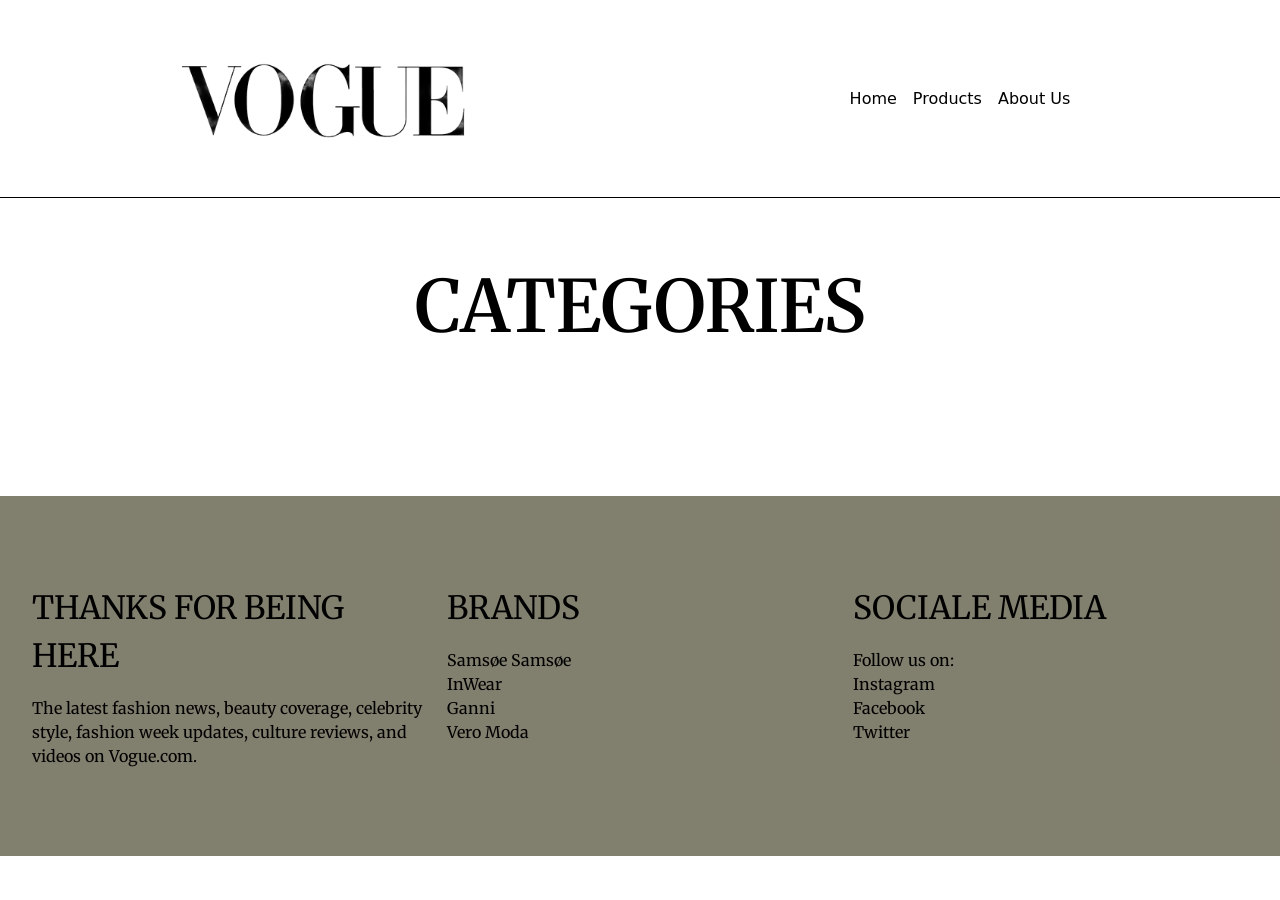
<file: index.html>
<!DOCTYPE html>
<html lang="da">

<head>
    <meta charset="UTF-8">
    <meta name="viewport" content="width=device-width, initial-scale=1.0">
    <meta name="robots" content="noindex, nofollow">
    <link rel="stylesheet" href="style.css">
    <link
        href="https://fonts.googleapis.com/css2?family=Cormorant+Infant:ital,wght@0,300..700;1,300..700&family=Merriweather:ital,opsz,wght@0,18..144,300..900;1,18..144,300..900&display=swap"
        rel="stylesheet">
    <title>Forside</title>
    <script src="index.js" defer></script>
</head>

<body>
    <header>

        <a href="index.html">
            <img src="img/logo.webp" alt="fashion">
        </a>
        <nav>
            <ul>
                <li><a href="index.html">Home</a></li>
                <li><a href="produktliste.html">Products</a></li>
                <li><a href="om_os.html">About Us</a></li>
            </ul>
        </nav>
    </header>


    <main>
        <h1>CATEGORIES</h1>
        <section class="category_list">

        </section>
    </main>
    <footer>
        <div class="footer_content">
            <div>
                <h3>Thanks for being here</h3>
                <p>The latest fashion news, beauty coverage, celebrity style, fashion week updates, culture reviews, and
                    videos on
                    Vogue.com.
                </p>
            </div>
            <div>
                <h3>Brands</h3>
                <p>Samsøe Samsøe</p>
                <p>InWear</p>
                <p>Ganni</p>
                <p>Vero Moda</p>
            </div>
            <div>
                <h3>Sociale media</h3>
                <p>Follow us on:
                    <br>Instagram
                    <br>Facebook
                    <br>Twitter
                </p>
            </div>
        </div>
    </footer>
</body>

</html>
</file>
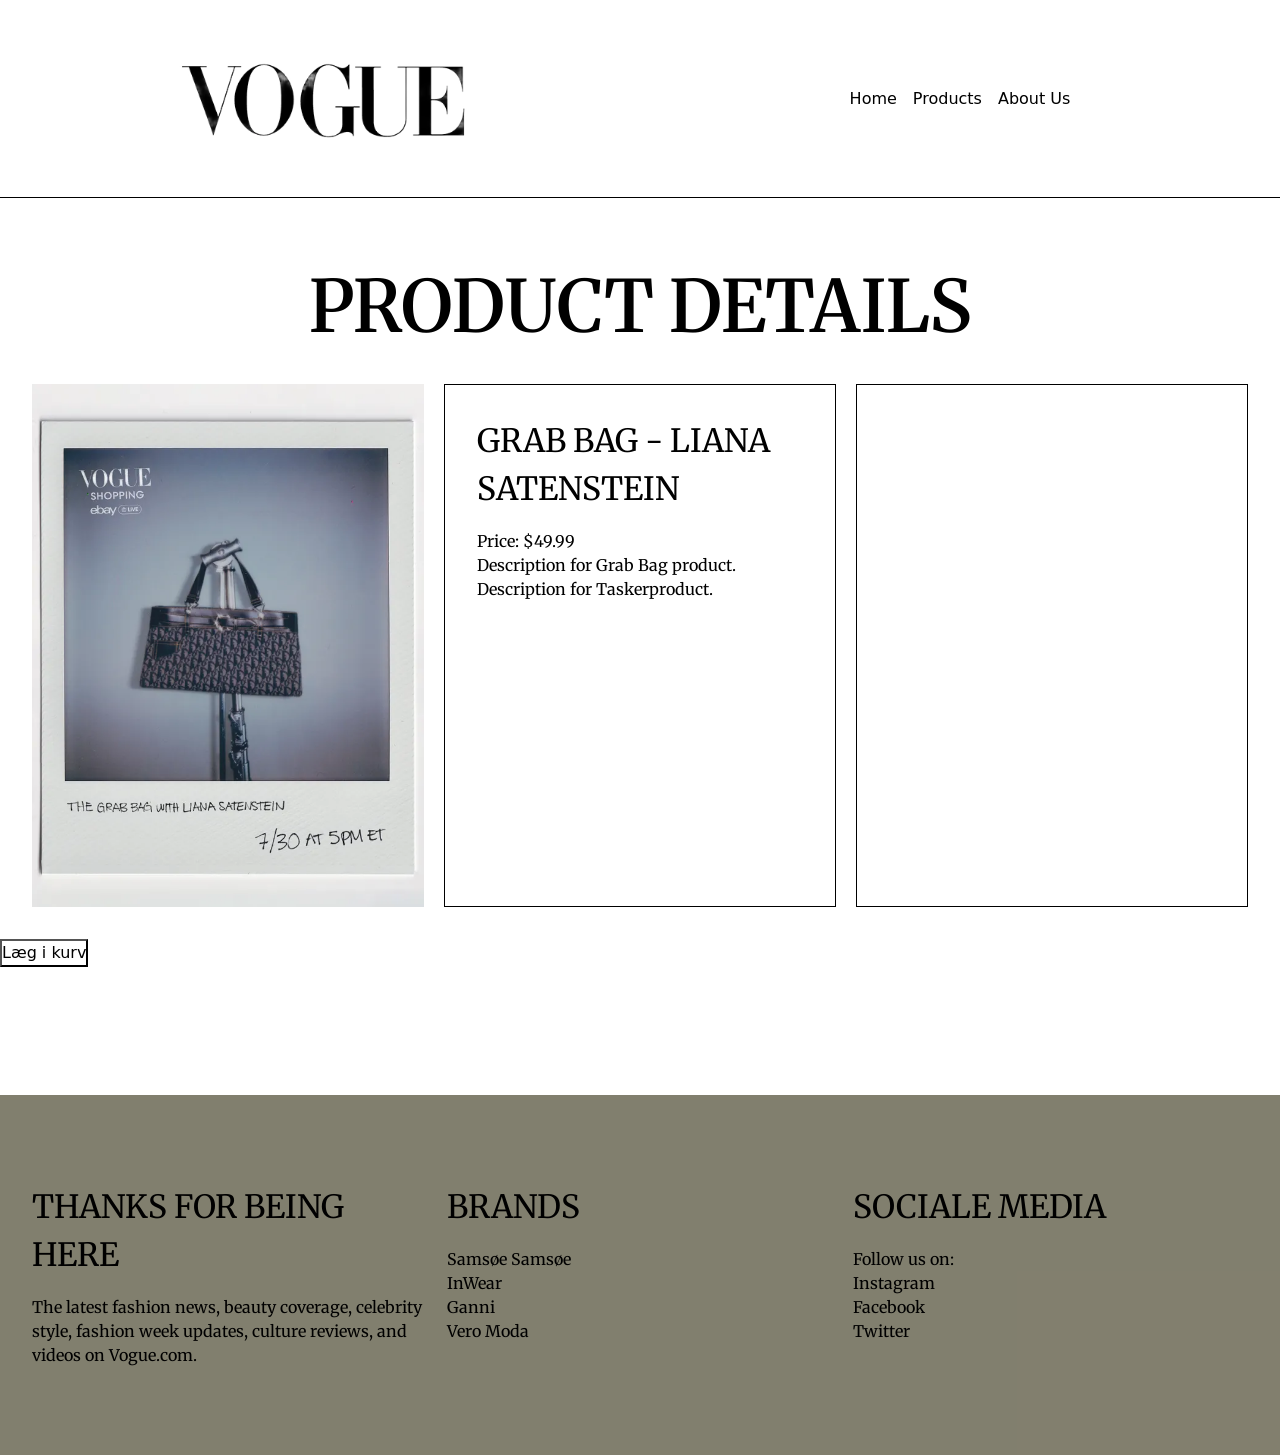
<file: detailview.html>
<!DOCTYPE html>
<html lang="da">

<head>
    <meta charset="UTF-8">
    <meta name="viewport" content="width=device-width, initial-scale=1.0">
    <meta name="robots" content="noindex, nofollow">
    <link rel="stylesheet" href="style.css">
    <script src="detailview.js" defer></script>
    <link
        href="https://fonts.googleapis.com/css2?family=Cormorant+Infant:ital,wght@0,300..700;1,300..700&family=Merriweather:ital,opsz,wght@0,18..144,300..900;1,18..144,300..900&display=swap"
        rel="stylesheet">
    <title>Produkt</title>
</head>

<body>
    <header>
        <a href="index.html">
            <img src="img/logo.webp" alt="fashion">
        </a>
        <nav>
            <ul>
                <li><a href="index.html">Home</a></li>
                <li><a href="produktliste.html">Products</a></li>
                <li><a href="om_os.html">About Us</a></li>
            </ul>
        </nav>
    </header>
    <main>
        <h1>Product Details</h1>
        <section class="product_view">
            <div class="detail_img">
                <img src="img/billed1.webp" alt="Bag" width="400" height="600">
            </div>
            <div class="product_info">
                <h3 class="detail_model">Grab Bag - Liana Satenstein</h3>
                <p class="detail_model">Price: $49.99</p>
                <p class="detail_model">Description for Grab Bag product.</p>
                <p class="detail_model">Description for Taskerproduct.</p>
            </div>

            <div class="product_specifications">

            </div>
        </section>
        <button class="button">
            Læg i kurv
        </button>
    </main>
    <footer>
        <div class="footer_content">
            <div>
                <h3>Thanks for being here</h3>
                <p>The latest fashion news, beauty coverage, celebrity style, fashion week updates, culture reviews, and
                    videos on
                    Vogue.com.
                </p>
            </div>
            <div>
                <h3>Brands</h3>
                <p>Samsøe Samsøe</p>
                <p>InWear</p>
                <p>Ganni</p>
                <p>Vero Moda</p>
            </div>
            <div>
                <h3>Sociale media</h3>
                <p>Follow us on:
                    <br>Instagram
                    <br>Facebook
                    <br>Twitter
                </p>
            </div>
        </div>
    </footer>
</body>

</html>
</file>
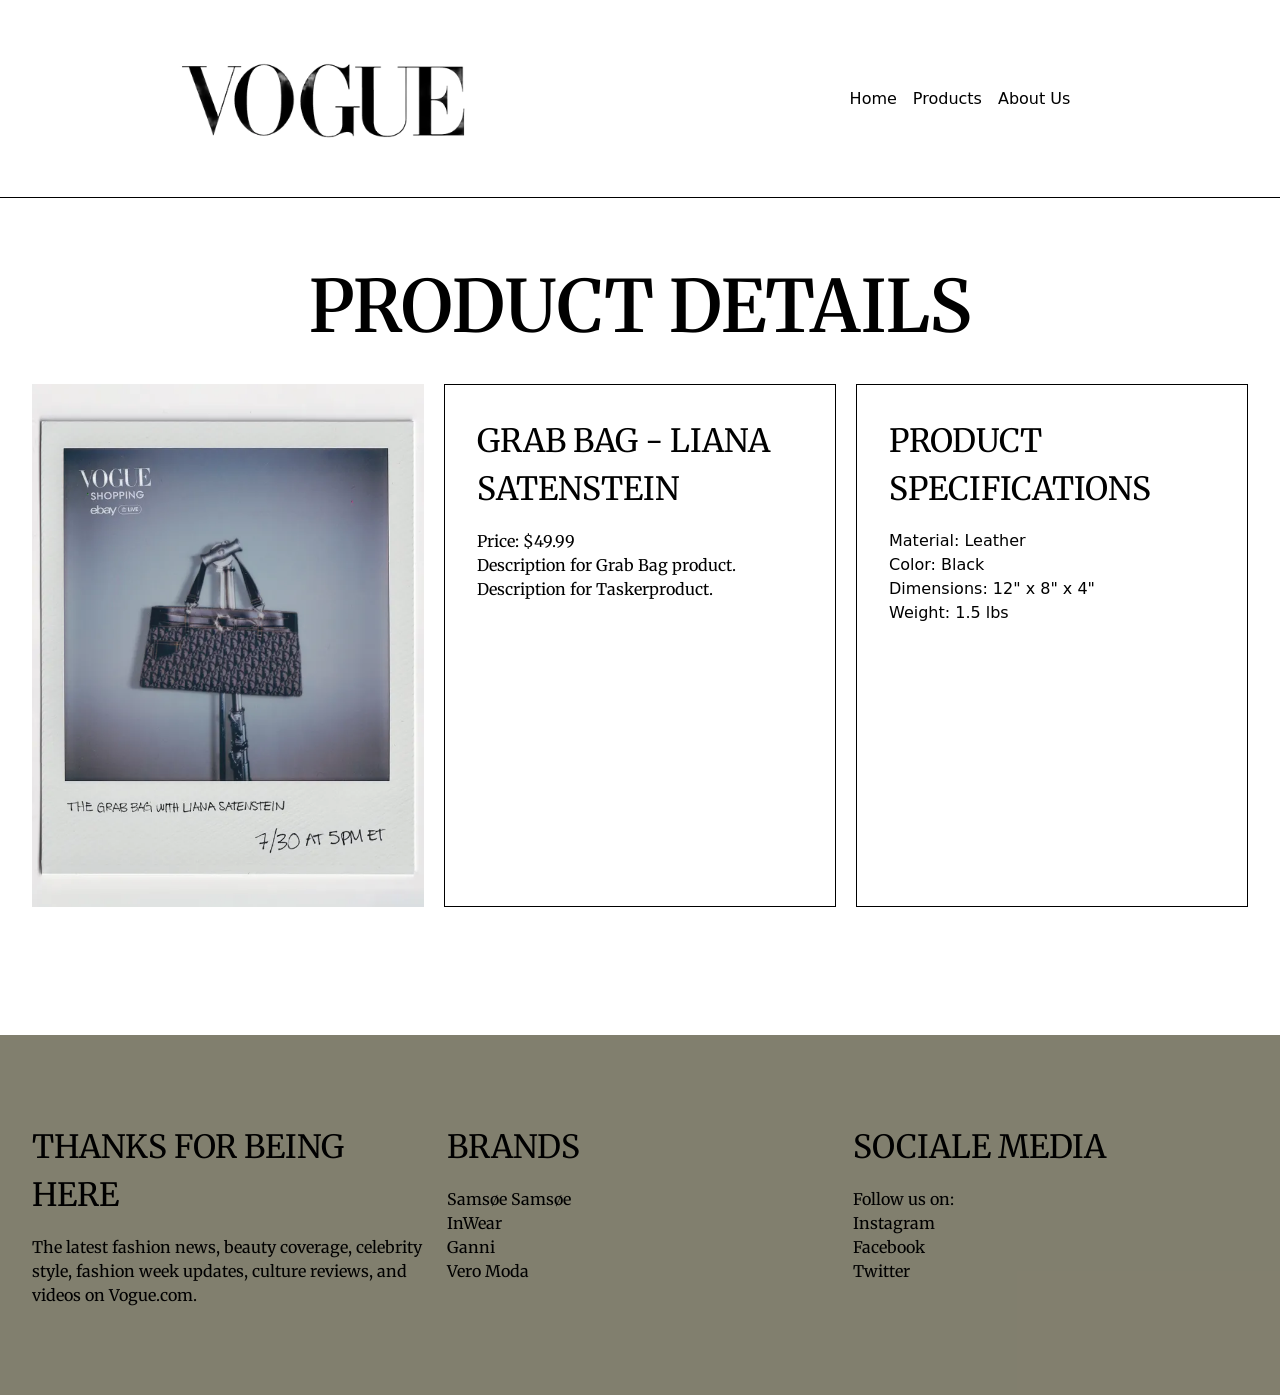
<file: produkt.html>
<!DOCTYPE html>
<html lang="da">

<head>
    <meta charset="UTF-8">
    <meta name="viewport" content="width=device-width, initial-scale=1.0">
    <meta name="robots" content="noindex, nofollow">
    <link rel="stylesheet" href="style.css">
    <script src="detailview.js"></script>
    <link
        href="https://fonts.googleapis.com/css2?family=Cormorant+Infant:ital,wght@0,300..700;1,300..700&family=Merriweather:ital,opsz,wght@0,18..144,300..900;1,18..144,300..900&display=swap"
        rel="stylesheet">
    <title>Produkt</title>
</head>

<body>
    <header>
        <a href="index.html">
            <img src="img/logo.webp" alt="fashion">
        </a>
        <nav>
            <ul>
                <li><a href="index.html">Home</a></li>
                <li><a href="produktliste.html">Products</a></li>
                <li><a href="om_os.html">About Us</a></li>
            </ul>
        </nav>
    </header>
    <main>
        <h1>Product Details</h1>
        <section class="product_view">
            <img src="img/billed1.webp" alt="Bag" width="400" height="600">
            <div class="product_info">
                <h3>Grab Bag - Liana Satenstein</h3>
                <p>Price: $49.99</p>
                <p>Description for Grab Bag product.</p>
                <p>Description for Taskerproduct.</p>
            </div>

            <div class="product_specifications">
                <h3>Product Specifications</h3>
                <ul>
                    <li>Material: Leather</li>
                    <li>Color: Black</li>
                    <li>Dimensions: 12" x 8" x 4"</li>
                    <li>Weight: 1.5 lbs</li>
                </ul>
            </div>
        </section>
    </main>
    <footer>
        <div class="footer_content">
            <div>
                <h3>Thanks for being here</h3>
                <p>The latest fashion news, beauty coverage, celebrity style, fashion week updates, culture reviews, and
                    videos on
                    Vogue.com.
                </p>
            </div>
            <div>
                <h3>Brands</h3>
                <p>Samsøe Samsøe</p>
                <p>InWear</p>
                <p>Ganni</p>
                <p>Vero Moda</p>
            </div>
            <div>
                <h3>Sociale media</h3>
                <p>Follow us on:
                    <br>Instagram
                    <br>Facebook
                    <br>Twitter
                </p>
            </div>
        </div>
    </footer>
</body>

</html>
</file>
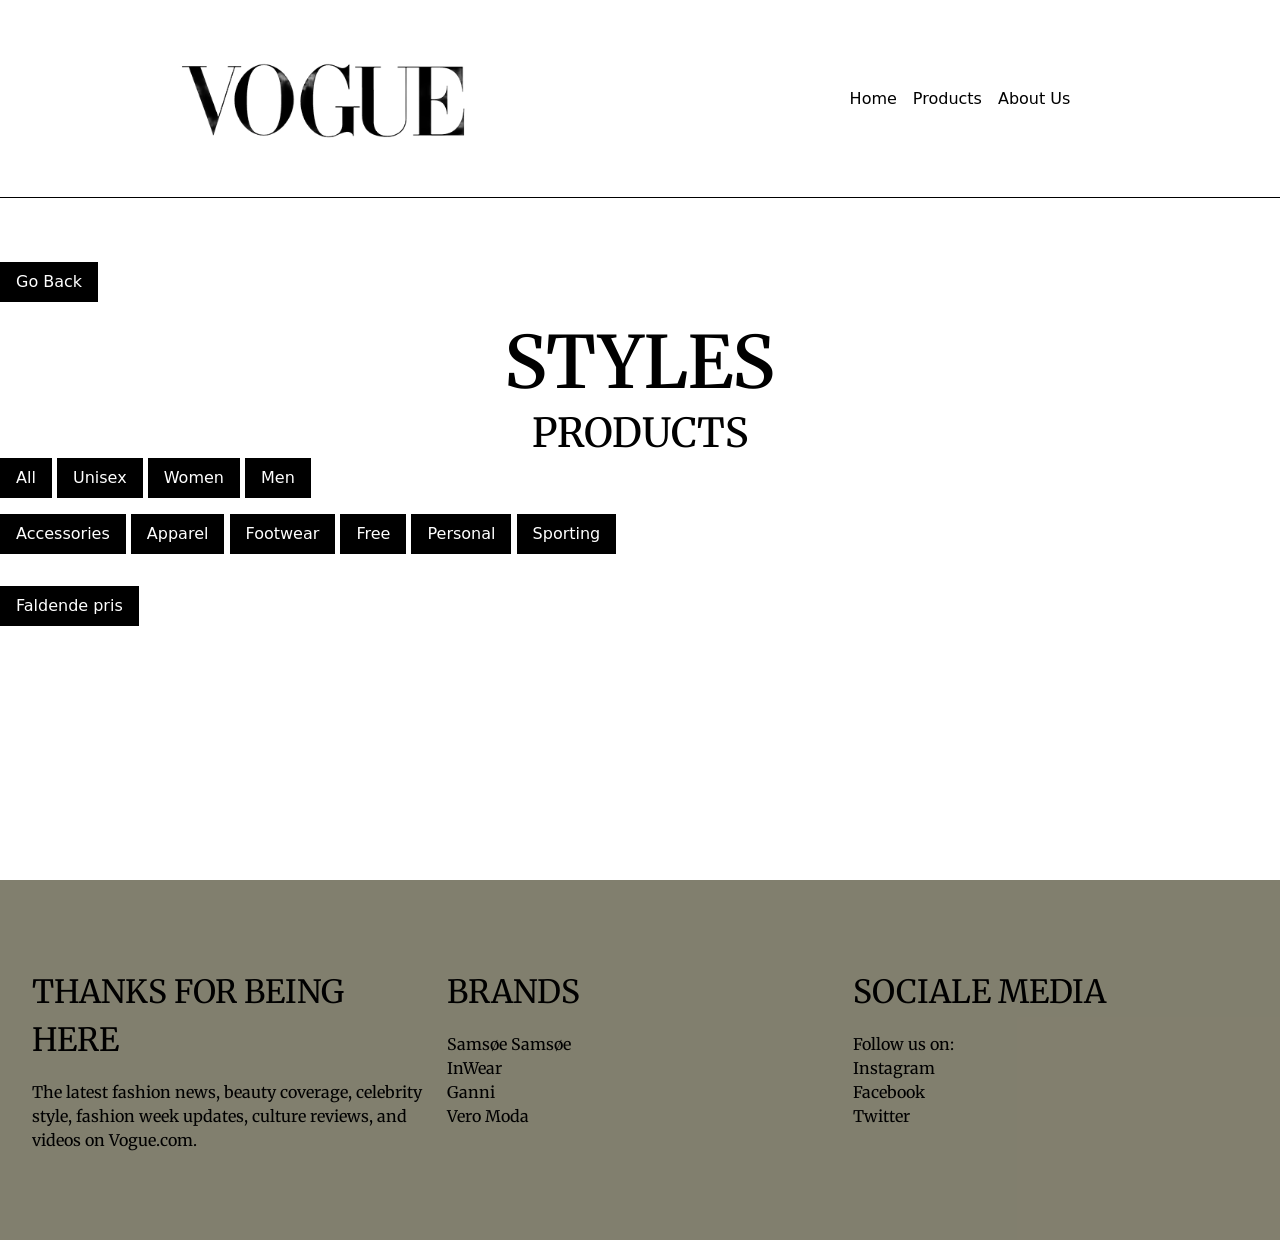
<file: produktliste.html>
<!DOCTYPE html>
<html lang="da">

<head>
    <meta charset="UTF-8">
    <meta name="viewport" content="width=device-width, initial-scale=1.0">
    <script src="list.js" defer></script>
    <meta name="robots" content="noindex, nofollow">
    <link rel="stylesheet" href="style.css">
    <link
        href="https://fonts.googleapis.com/css2?family=Cormorant+Infant:ital,wght@0,300..700;1,300..700&family=Merriweather:ital,opsz,wght@0,18..144,300..900;1,18..144,300..900&display=swap"
        rel="stylesheet">
    <title>Produktliste</title>
</head>

<body>
    <header>
        <a href="index.html">
            <img src="img/logo.webp" alt="fashion">
        </a>
        <nav>
            <ul>
                <li><a href="index.html">Home</a></li>
                <li><a href="produktliste.html">Products</a></li>
                <li><a href="om_os.html">About Us</a></li>
            </ul>
        </nav>
    </header>

    <main>
        <div class="list_btn back_btn">
            Go Back </div>
        <h1>STYLES</h1>
        <h2>Products</h2>
        <div class="filter_gender_buttons_container">
            <div data-filter="All" class="list_button selected">All</div>
            <div data-filter="Unisex" class="list_button">Unisex</div>
            <div data-filter="Women" class="list_button">Women</div>
            <div data-filter="Men" class="list_button">Men</div>
        </div>

        <div class="filter_category_buttons_container">
            <div data-category="Accessories" class="list_button selected">Accessories</div>
            <div data-category="Apparel" class="list_button">Apparel</div>
            <div data-category="Footwear" class="list_button">Footwear</div>
            <div data-category="Free%20Items" class="list_button">Free</div>
            <div data-category="Personal%20Care" class="list_button">Personal</div>
            <div data-category="Sporting%20Goods" class="list_button">Sporting</div>
        </div>

        <div class="sorting_pris">
            Faldende pris
        </div>
        <section class="container">
            <!-- <article class="product">
                <img src="img/billed1.webp" alt="RUNWAY" width="400" height="600">
                <h3>Grab Bag - Liana Satenstein</h3>
                <p>Description for Grab bag product.</p>
                <p>895 kr</p>
                <p class="soldout_tag">Sold Out</p>
                <a href="produkt.html">Læs mere</a>
            </article>


            <article class="product sale soldout">
                <img src="img/billed2.webp" alt="rejser" width="400" height="600">
                <h3>Grab Bag : Office reset - Liana Satenstein</h3>
                <p>Description for Grab Bag : Office reseproduct.</p>
                <div>
                    <p>1372 kr</p>
                    <p>2495 kr - 45%</p>
                </div>
                <p class="soldout_tag">Sold Out</p>
                <a href="produkt.html"> Læs mere</a>
            </article>


            <article class="product sale">
                <img src="img/billed3.webp" alt="Bukser" width="400" height="600">
                <h3>Vintage American Bukser</h3>
                <p>Description for Vintage American Bukser product.</p>
                <p>1148 kr</p>
                <p class="soldout_tag">Sold Out</p>
                <a href="produkt.html">Læs mere</a>
            </article>


            <article class="product soldout">
                <img src="img/billed4.webp" alt="Bolig" width="400" height="600">
                <h3>Nederdel - From the fitting room Vogue</h3>
                <p>Description for Nederdel - From the fitting room Vogue product.</p>
                <p>3495 kr</p>
                <p class="soldout_tag">Sold Out</p>
                <a href="produkt.html">Læs mere</a>
            </article> -->

        </section>
    </main>
    <footer>
        <div class="footer_content">
            <div>
                <h3>Thanks for being here</h3>
                <p>The latest fashion news, beauty coverage, celebrity style, fashion week updates, culture reviews, and
                    videos on
                    Vogue.com.
                </p>
            </div>
            <div>
                <h3>Brands</h3>
                <p>Samsøe Samsøe</p>
                <p>InWear</p>
                <p>Ganni</p>
                <p>Vero Moda</p>
            </div>
            <div>
                <h3>Sociale media</h3>
                <p>Follow us on:
                    <br>Instagram
                    <br>Facebook
                    <br>Twitter
                </p>
            </div>
        </div>
    </footer>
</body>

</html>
</file>
<file: style.css>
*,
::before,
::after {
  box-sizing: border-box;
  margin: 0;
  padding: 0;
}

html {
  interpolate-size: allow-keywords;
  font-family: system-ui, sans-serif;
  line-height: 1.5;
  -webkit-font-smoothing: antialiased;
}

h1,
h2 {
  line-height: 1.25;
}

p,
li {
  text-wrap: pretty;
}

img,
svg {
  display: block;
  width: 100%;
  height: auto;
}

label {
  display: block;
}

input,
button,
textarea,
select {
  font: inherit;
  color: inherit;
  background-color: transparent;
  font-size: max(1em, 16px);
}

textarea {
  resize: none;
  min-height: 4lh;
}

legend {
  padding: 0;
}

select,
::picker(select) {
  appearance: base-select;
}

/**************** STYLE **************/

h1 {
  font-size: 4.5rem;
  font-weight: 600;
  text-transform: uppercase;
  text-align: center;
  font-family: "Merriweather", serif;
}
h2 {
  font-size: 2.5rem;
  font-weight: 500;
  text-transform: uppercase;
  text-align: center;
  font-family: "Merriweather", serif;
}
h3 {
  font-size: 1.5rem;
  font-weight: 400;
  margin-bottom: 1rem;
  text-transform: uppercase;
  font-family: "Merriweather", serif;
}
p {
  font-family: "Merriweather", serif;
}
header {
  border-bottom: 1px solid black;
}
a {
  text-decoration: none;
  color: black;
  cursor: pointer;
}
a:hover {
  color: #a39a60;
}

nav {
  display: flex;
  justify-content: center;
  align-items: center;
}
ul {
  display: flex;
  justify-content: center;
  gap: 1rem;
  list-style-type: none;
}
main {
  margin-block: 4rem;
}

/***** Forside ******/
/* Mobil */
.category_list_container {
  display: flex;
  flex-wrap: wrap;
  justify-content: center;
  gap: 1rem;
  margin-top: 3rem;
  background-color: #a39a60;
  padding: 20px 10px 10px 10px;
  margin-inline: 2rem;
  border-radius: 10px;
}

/***** Produktliste ******/
/* Mobil */

.container {
  display: flex;
  flex-wrap: wrap;
  justify-content: center;
  gap: 20px;
  padding: 20px 10px 10px 10px;
}
.product {
  display: grid;
  grid-template-rows: subgrid; /* Har subgrid på */
  grid-row: span 5;
  position: relative;
}
.soldout_tag {
  visibility: hidden;
}
.soldout * {
  opacity: 50%;
}
.soldout .soldout_tag {
  opacity: 100%;
  visibility: visible;
  position: absolute;
  background-color: black;
  color: white;
  padding: 10px;
  top: 0;
  left: 0;
}
.container a {
  border: 1px solid black;
  border-radius: 10px;
  display: flex;
  justify-content: center;
  align-items: center;
}
.container a:hover {
  border: 1px solid black;
  border-radius: 10px;
  background-color: black;
  color: white;
}

/* Knapper - filtering og sorting */
.back_btn {
  background-color: black;
  color: white;
  display: inline-block;
  padding: 0.5rem 1rem;
  cursor: pointer;
  margin-bottom: 1rem;
}
.list_button {
  background-color: black;
  color: white;
  display: inline-block;
  padding: 0.5rem 1rem;
  cursor: pointer;
  margin-bottom: 1rem;
}

.list_button:active {
  background-color: lightgray;
}

.list_button.selcted {
  background-color: gray;
}

.sorting_pris {
  background-color: black;
  color: white;
  display: inline-block;
  padding: 0.5rem 1rem;
  cursor: pointer;
  margin-block: 1rem;
}

/***** Produktside ******/
/* Mobil */
@media (max-width: 768px) {
  .product_view {
    display: flex;
    flex-direction: column;
    align-items: center;
    gap: 1rem;
    padding: 20px 10px 10px 10px;
    margin-inline: 2rem;
  }
}
.product_info {
  border: 1px solid black;
  padding: 2rem;
}

.product_specifications {
  border: 1px solid black;
  padding: 2rem;
  display: block;
}
.product_specifications ul {
  display: block;
}

/* Desktop */
@media (min-width: 768px) {
  /* Generalt */
  header {
    display: grid;
    grid-template-rows: 1fr;
    grid-template-columns: 1fr 1fr;
  }

  /***** Produktliste ******/
  h3 {
    font-size: 2rem;
  }
  .category_list {
    display: grid;
    gap: 1rem;
    grid-template-columns: 1fr 1fr 1fr;
    grid-template-rows: 1fr 1fr;
  }
  .container {
    display: grid;
    grid-template-columns: repeat(auto-fit, minmax(250px, 1fr));
    grid-template-rows: auto auto 1fr auto 1fr;
  }

  /***** Produktside ******/
  .product_view {
    display: grid;
    grid-template-columns: 1fr 1fr 1fr;
    grid-template-rows: subgrid;
    margin-inline: 2rem;
    margin-block: 2rem;
    gap: 20px;
  }

  /* footer */
  footer {
    height: 40vh;
    display: grid;
    grid-template-columns: repeat(3, 1fr);
    grid-template-rows: repeat(3, 1fr);
    background-color: #373318a0;
    padding-inline: 2rem;
    margin-top: 8rem;
  }
  .footer_content {
    display: grid;
    grid-column: 1 / span 3;
    grid-template-columns: subgrid;
    grid-template-rows: subgrid;
    grid-row: 2;
    gap: 20px;
  }
}
</file>
